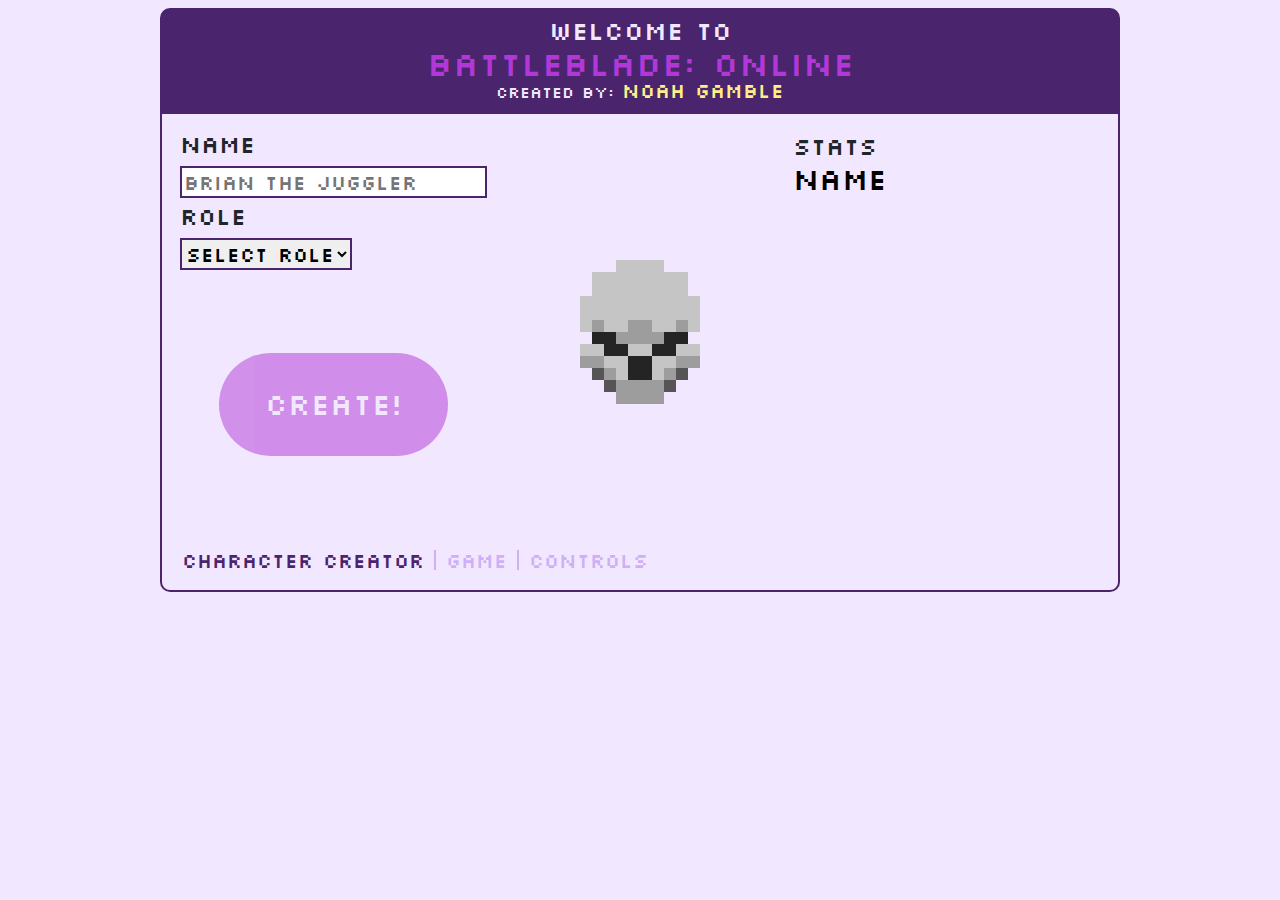
<file: characterCreation.html>
<!DOCTYPE html>
<html lang="en">
<head>
    <meta charset="UTF-8">
    <meta name="viewport" content="width=device-width, initial-scale=1.0">
    <link rel="preconnect" href="https://fonts.googleapis.com">
    <link rel="preconnect" href="https://fonts.gstatic.com" crossorigin>
    <link href="https://fonts.googleapis.com/css2?family=Afacad:ital,wght@0,400..700;1,400..700&family=Silkscreen:wght@400;700&display=swap" rel="stylesheet">
    <link href="https://cdn.jsdelivr.net/npm/bootstrap@5.3.3/dist/css/bootstrap.min.css" rel="stylesheet" integrity="sha384-QWTKZyjpPEjISv5WaRU9OFeRpok6YctnYmDr5pNlyT2bRjXh0JMhjY6hW+ALEwIH" crossorigin="anonymous">
    <script src="https://cdn.jsdelivr.net/npm/bootstrap@5.3.3/dist/js/bootstrap.bundle.min.js" integrity="sha384-YvpcrYf0tY3lHB60NNkmXc5s9fDVZLESaAA55NDzOxhy9GkcIdslK1eN7N6jIeHz" crossorigin="anonymous"></script>
    <link rel="stylesheet" href="css/styles.css">
    <link rel="icon" href="sprites/skull.png">
    <title>BattleBladeOnline :: Character Creation</title>
</head>
<body>
    <div id="content">
        <header>
            <h1>Welcome to <span>BattleBlade: Online</span></h1>
            <h2>Created by: <span>Noah Gamble</span></h2>
        </header>
        <main>
            <form action="#">
                <div id="left" class="character-creation-div">
                    <ul>
                        <li id="name-row">
                            <ul>
                                <li class="character-creation-row">
                                    <label class="label" for="name">Name</label>
                                </li>
                                <li class="character-creation-row">
                                    <input id="name" type="text" placeholder="Brian the Juggler" maxlength="19">
                                </li>
                            </ul>
                        </li>
                        <li id="role-row">
                            <ul>
                                <li class="character-creation-row">
                                    <label class="label" for="role">Role</label>
                                </li>
                                <li class="character-creation-row">
                                    <select name="role-select" id="role">
                                        <option value="select" selected="true">Select Role</option>
                                        <option value="cotorel">Cotorel</option>
                                        <option value="knight">Knight</option>
                                        <option value="sorcerer">Sorcerer</option>
                                        <option value="arbalist">Arbalist</option>
                                        <option value="barren">Barren</option>
                                    </select>
                                </li>
                            </ul>
                        </li>
                        <li id="create-parent">
                            <button type="button" id="character-creation-create">Create!</button>
                        </li>
                    </ul>
                </div>
                <div id="middle" class="character-creation-div">
                    <img id="role-img" src="sprites/skull.png" alt="alchemist">
                </div>
                <div id="right" class="character-creation-div">
                    <h2 id="statsLabel" class="label">Stats</h2>
                    <div id="stats">
                        <h1 id="playerNameTitle">Name</h1>
                        <h2><span id="roleDisplay"></span></h2>
                        <div id="statNumbers">
                        </div>
                    </div>
                </div>
            </form>
        </main>
        <footer>
            <nav>
                <ul>
                    <li>
                        <a class="current-page" href="characterCreation.html">Character Creator</a>
                    </li>
                    <li>
                        <a href="game.html">Game</a>
                    </li>
                    <li>
                        <a href="info.html">Controls</a>
                    </li>
                </ul>
            </nav>
        </footer>
    </div>
    <script src="scripts/Role.js"></script>
    <script src="scripts/CC.js"></script>
</body>
</html>
</file>
<file: css/styles.css>
:root{
    /* Bright Colors */
    --primary-color: #cfb0f7;
    --secondary-color: #f1e8ff;
    --senary-color: #FFEE88;

    /* Vibrant Colors */
    --quaternary-color: #b137d6;
    --septenary-color: #FE5F55;

    /* Dark Colors */
    --tertiary-color: #000000;
    --quinary-color: #4a256d;
}

body{
    background-color: var(--secondary-color);
    margin: 8px;
}
*{
    font-family: 'Silkscreen', sans-serif;
    font-weight: normal;
    line-height: 1;
    font-size: 20px;
    box-sizing: border-box;
}
h1, h2{
    margin: 0;
    padding: 0;
}
#content{
    width: 75vw;
    margin: 0 auto;
}



/* ~~~~~~~~~~~~~~~~~~~~~~~~~~~~~~~~~~~~~~~~~~~ HEADER ~~~~~~~~~~~~~~~~~~~~~~~~~~~~~~~~~~~~~~~~~~~ */

header h2{
    font-size: 16px;
}
header h1{
    font-size: 26px;
}
header{
    text-align: center;
    border: 2px solid var(--quinary-color);
    padding-bottom: 10px;
    padding-top: 5px;
    border-top-right-radius: 10px;
    border-top-left-radius: 10px;
    background-color:var(--quinary-color);
    color: var(--secondary-color);
}
header h2 span{
    color: var(--senary-color);
}
header h1 span{
    display: block;
    font-size: 34px;
    color: var(--quaternary-color);
}

/* ~~~~~~~~~~~~~~~~~~~~~~~~~~~~~~~~~~~~~~~~~~~ HEADER ~~~~~~~~~~~~~~~~~~~~~~~~~~~~~~~~~~~~~~~~~~~ */


/* ~~~~~~~~~~~~~~~~~~~~~~~~~~~~~~~~~~~~~~~~~~~ CONTENT ~~~~~~~~~~~~~~~~~~~~~~~~~~~~~~~~~~~~~~~~~~~ */

.character-creation-div{
    display: inline-block;
    box-sizing: border-box;
}

main{
    padding: 18px;
    border-left: 2px solid var(--quinary-color);
    border-right: 2px solid var(--quinary-color);
}
main form{
    display: grid;
    grid-template-rows: 1fr;
    grid-template-columns: repeat(3, minmax(0, 1fr));
    height: 400px;
    font-size: 20px;
}
main input, main select{
    margin-top: 10px;
    margin-bottom: 10px;
    border: 2px solid var(--quinary-color);
}
main h1, main h2, main h2 span{
    font-size: 30px;
    margin: 0;
}
main h2 span{
    color: var(--quaternary-color);
}
main h3{
    margin: 0 0 10px 0;
}
#character-creation-create{
    padding: 12% 15%;
    border: none;
    color: var(--secondary-color);
    background-color: var(--quaternary-color);
    transition-duration: 0.25s;
    border-radius: 200px;
    font-size: 1.5rem;
}
#character-creation-create:hover, #character-creation-create:focus{
    background-color: var(--primary-color);
    color: var(--secondary-color);
    box-shadow: 0px 15px var(--quinary-color);
    transform: translateY(-15px);
    color: var(--quinary-color);
}
.disabled, .disabled:hover, .disabled:focus{
    background-color: var(--quaternary-color);
    color: var(--secondary-color);
    box-shadow: none;
    transform: translateY(0px);
    opacity: 50%;
}

#left > ul{
    height: 100%;
    display: grid;
    grid-template-rows: 72px 72px 256px;
    grid-template-columns: 100%;
}
#create-parent{
    display: grid;
    place-items: center;
}
#name{
    width: 100%;
}
#name-row{
    text-align: left;
    margin-bottom: 10px;
}
#role-row{
    text-align: left;
    margin-bottom: 10px;
}
#role-img{
    image-rendering: pixelated;
    width: 15vw;
}
#middle{
    display: grid;
    place-items: center;
}
.h3{
    font-size: 1.1rem;
}
#playerNameTitle {
    color: var(--tertiary-color);
    word-wrap: break-word; /* Allow long words to be broken and wrap onto the next line */
    overflow-wrap: break-word; /* Also allow long words to be broken and wrap onto the next line (alternative name for word-wrap) */
    hyphens: auto; /* Enable automatic hyphenation */
}
#stats{
    height: 100%;
    position: relative;
}
#statNumbers{
    margin-top: 5px;
    color: var(--quinary-color);
    position:absolute;
    bottom: 10px;
}
#statNumbers h3{
    margin: 0 0 2px 0;
}
.label{
    font-size: 1.2rem;
}

/* ~~~~~~~~~~~~~~~~~~~~~~~~~~~~~~~~~~~~~~~~~~~ CONTENT ~~~~~~~~~~~~~~~~~~~~~~~~~~~~~~~~~~~~~~~~~~~ */


/* ~~~~~~~~~~~~~~~~~~~~~~~~~~~~~~~~~~~~~~~~~~~ FOOTER ~~~~~~~~~~~~~~~~~~~~~~~~~~~~~~~~~~~~~~~~~~~ */
ul{
    padding: 0;
    list-style-type: none;
    margin: 0;
}
nav ul li{
    display:inline-block;
    margin: 0;
}
nav ul :not(:last-child){
    border-right: 2px solid var(--primary-color);
    padding-right: 10px;
}
li a{
    text-decoration: none;
    color: var(--primary-color);
}
li a:hover, li a:focus{
    color: var(--quinary-color);
}
li a:visited{
    color: var(--quaternary-color);
}
li a:visited:hover, li a:visited:focus{
    color: var(--quinary-color);
}
footer{
    padding: 0px 20px 20px 20px;
    border-bottom-left-radius: 10px;
    border-bottom-right-radius: 10px;
    border-bottom: 2px solid var(--quinary-color);
    border-left: 2px solid var(--quinary-color);
    border-right: 2px solid var(--quinary-color);
}
.current-page, .current-page:visited{
    color: var(--quinary-color);
}

/* ~~~~~~~~~~~~~~~~~~~~~~~~~~~~~~~~~~~~~~~~~~~ FOOTER ~~~~~~~~~~~~~~~~~~~~~~~~~~~~~~~~~~~~~~~~~~~ */

@media screen and (max-width: 1050px){
    #content{
        width: 95vw;
    }
}

@media screen and (max-width: 900px){

    #content{
        width: 95vw;
    }

    main form{
        grid-template-rows: minmax(0, 1fr) minmax(0, 0.75fr) auto;
        grid-template-columns: 100%;
        height: auto;
        font-size: 20px;
    }
    
    #character-creation-create{
        padding: 8% 12%;
    }
    #role{
        width: 100%;
    }
    #left > ul{
        grid-template-rows: 80px 80px 180px;
        grid-template-columns: 100%;
    }
    #middle{
        align-items: start;
    }
    #role-img{
        width: 30%;
        display:block;
    }

    main h2 span{
        color: var(--tertiary-color);
    }

    #statsLabel{
        margin-bottom: 0;
        color: var(--tertiary-color);
    }
    #right > *{
        color: var(--quinary-color);
    }
    #stats{
        position: static;
    }
    #statNumbers{
        position: static;
        margin-left: 2px;
        padding-top: 0px;
    }
    #statNumbers h3{
        margin: 0;
    }
    #statNumbers h3{
        color: var(--septenary-color);
    }

}

@media screen and (max-width: 600px){

    main form{
        grid-template-rows: minmax(0, 1fr) minmax(0, 0.56fr) auto;
    }
    #character-creation-create{
        padding: 11% 17%;
    }

    nav ul li{
        display:block;
    }
    nav ul :not(:last-child){
        border-right: none;
        padding-bottom: 13px;
    }

}

@media screen and (max-width: 440px){
    #middle{
        align-items: start;
    }
    #role-img{
        width: 55%;
    }

}
</file>
